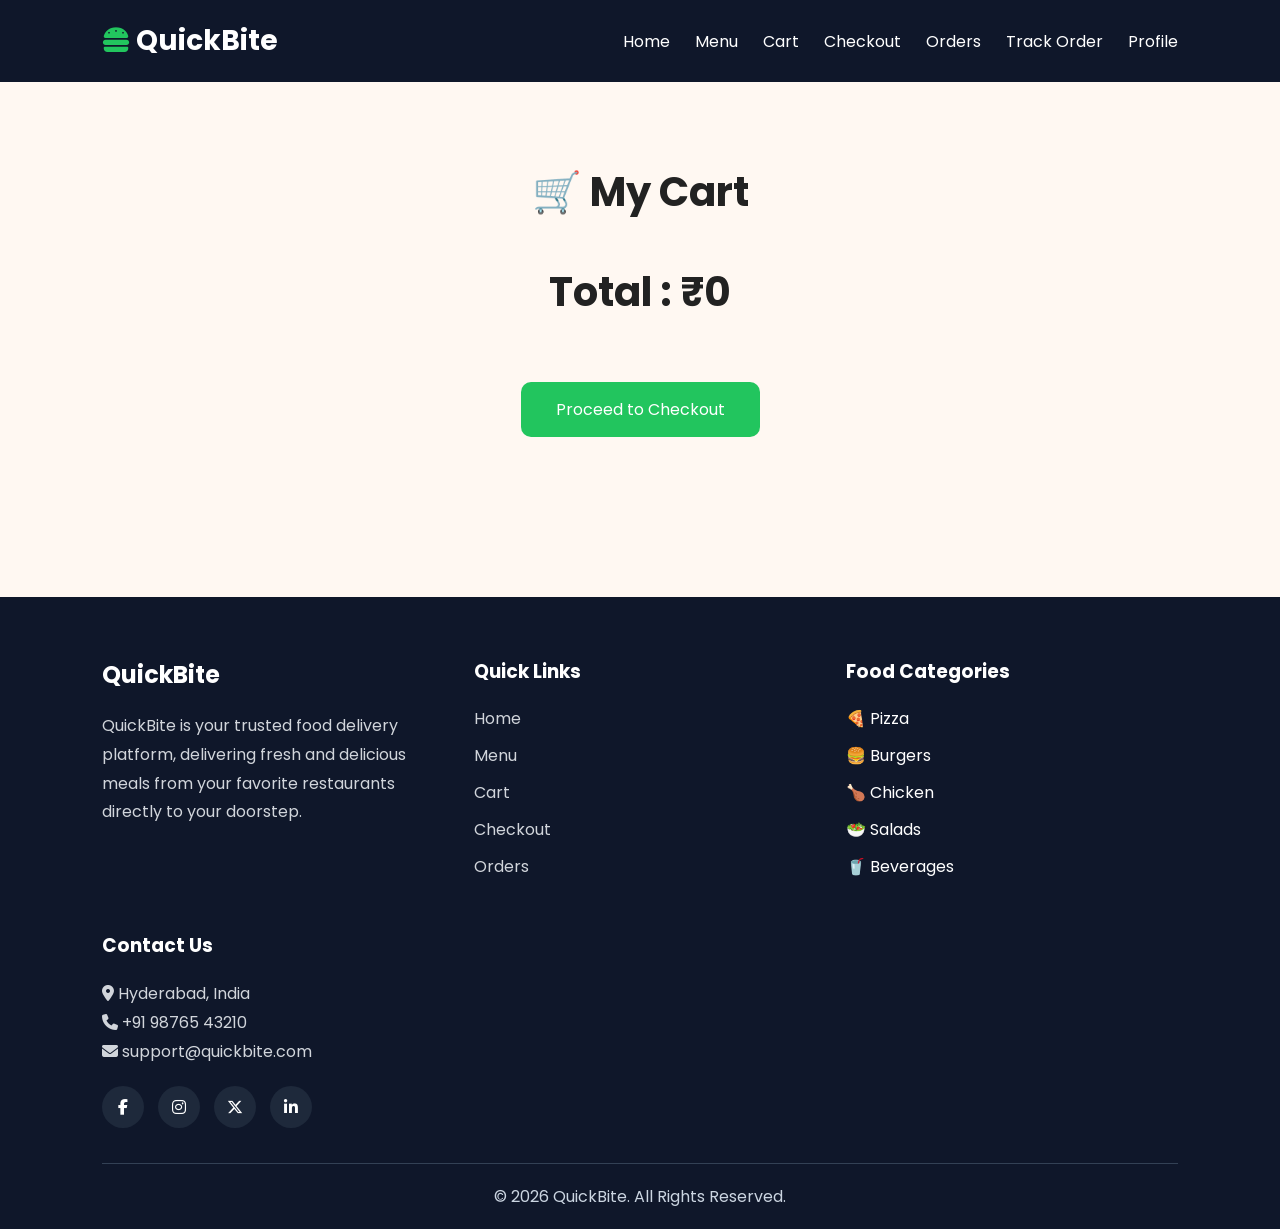
<file: cart.html>
<!DOCTYPE html>
<html lang="en">

<head>

<meta charset="UTF-8">
<meta name="viewport" content="width=device-width, initial-scale=1.0">

<title>Cart | QuickBite</title>

<link href="https://fonts.googleapis.com/css2?family=Poppins:wght@300;400;500;600;700;800&display=swap" rel="stylesheet">

<link rel="stylesheet"
href="https://cdnjs.cloudflare.com/ajax/libs/font-awesome/6.7.2/css/all.min.css">

<link rel="stylesheet" href="style.css">

</head>

<body>

<header>

<nav class="navbar">

<div class="logo">

<i class="fa-solid fa-burger"></i>

<span>QuickBite</span>

</div>

<ul class="nav-links">

<li><a href="index.html">Home</a></li>
<li><a href="menu.html">Menu</a></li>
<li><a href="cart.html">Cart</a></li>
<li><a href="checkout.html">Checkout</a></li>
<li><a href="orders.html">Orders</a></li>
<li><a href="track-order.html">Track Order</a></li>
<li><a href="profile.html">Profile</a></li>

</ul>

</nav>

</header>

<section class="cart-page">

<h2>🛒 My Cart</h2>

<div id="cartContainer"></div>

<div class="cart-total">

<h2>Total : ₹<span id="totalPrice">0</span></h2>

<button onclick="location.href='checkout.html'">

Proceed to Checkout

</button>

</div>

</section>
<!-- ===========================
        FOOTER
=========================== -->

<footer class="footer">

    <div class="footer-container">

        <div class="footer-box">

            <h2>QuickBite</h2>

            <p>

                QuickBite is your trusted food delivery platform,
                delivering fresh and delicious meals from your favorite
                restaurants directly to your doorstep.

            </p>

        </div>

        <div class="footer-box">

            <h3>Quick Links</h3>

            <ul>

                <li><a href="index.html">Home</a></li>
                <li><a href="menu.html">Menu</a></li>
                <li><a href="cart.html">Cart</a></li>
                <li><a href="checkout.html">Checkout</a></li>
                <li><a href="orders.html">Orders</a></li>

            </ul>

        </div>

        <div class="footer-box">

            <h3>Food Categories</h3>

            <ul>

                <li>🍕 Pizza</li>
                <li>🍔 Burgers</li>
                <li>🍗 Chicken</li>
                <li>🥗 Salads</li>
                <li>🥤 Beverages</li>

            </ul>

        </div>

        <div class="footer-box">

            <h3>Contact Us</h3>

            <p>
                <i class="fa-solid fa-location-dot"></i>
                Hyderabad, India
            </p>

            <p>
                <i class="fa-solid fa-phone"></i>
                +91 98765 43210
            </p>

            <p>
                <i class="fa-solid fa-envelope"></i>
                support@quickbite.com
            </p>

            <div class="social-icons">

                <a href="#"><i class="fab fa-facebook-f"></i></a>

                <a href="#"><i class="fab fa-instagram"></i></a>

                <a href="#"><i class="fab fa-x-twitter"></i></a>

                <a href="#"><i class="fab fa-linkedin-in"></i></a>

            </div>

        </div>

    </div>

    <hr>

    <p class="copyright">

        © 2026 QuickBite. All Rights Reserved.

    </p>

</footer>

<script src="script.js"></script>

</body>

</html>
</file>
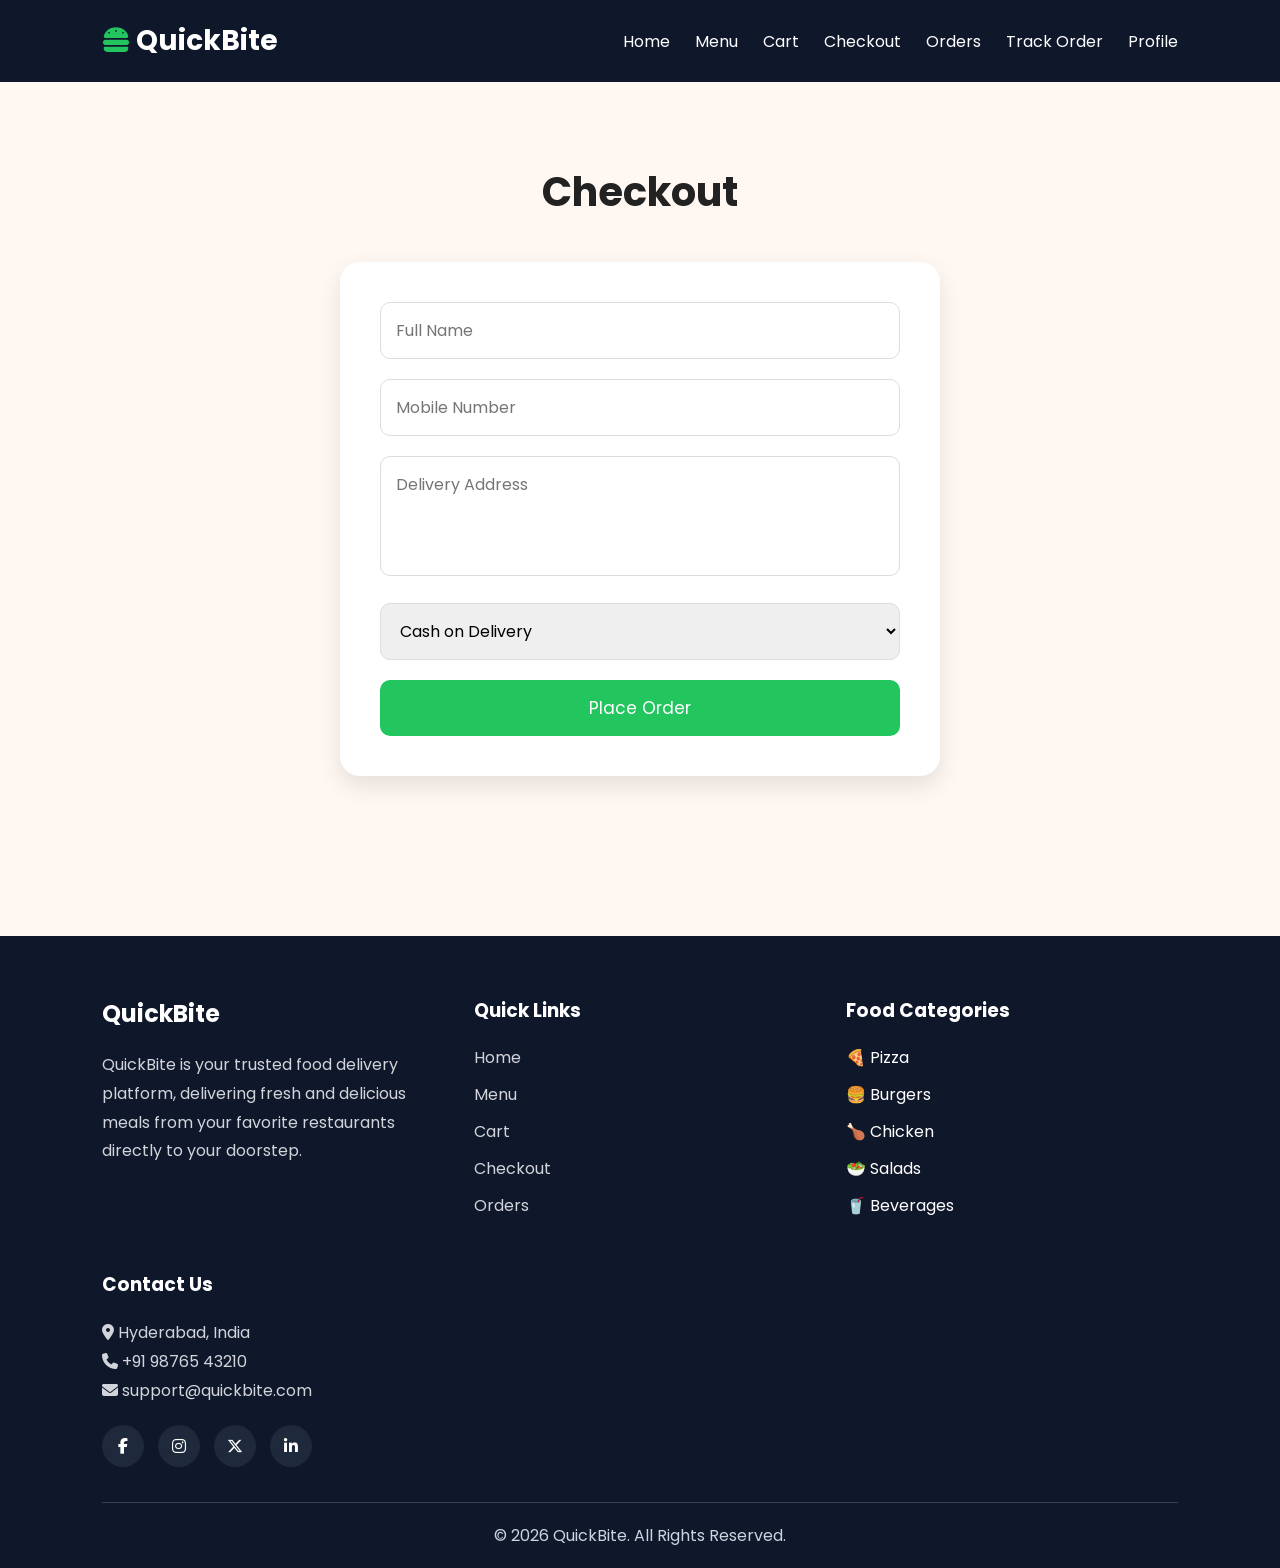
<file: checkout.html>
<!DOCTYPE html>
<html lang="en">

<head>

<meta charset="UTF-8">
<meta name="viewport" content="width=device-width, initial-scale=1.0">

<title>Checkout | QuickBite</title>

<link href="https://fonts.googleapis.com/css2?family=Poppins:wght@300;400;500;600;700;800&display=swap" rel="stylesheet">

<link rel="stylesheet"
href="https://cdnjs.cloudflare.com/ajax/libs/font-awesome/6.7.2/css/all.min.css">

<link rel="stylesheet" href="style.css">

</head>

<body>

<header>

<nav class="navbar">

<div class="logo">

<i class="fa-solid fa-burger"></i>

<span>QuickBite</span>

</div>

<ul class="nav-links">

<li><a href="index.html">Home</a></li>
<li><a href="menu.html">Menu</a></li>
<li><a href="cart.html">Cart</a></li>
<li><a href="checkout.html">Checkout</a></li>
<li><a href="orders.html">Orders</a></li>
<li><a href="track-order.html">Track Order</a></li>
<li><a href="profile.html">Profile</a></li>

</ul>

</nav>

</header>

<section class="checkout-page">

<h2>Checkout</h2>

<div class="checkout-form">

<input type="text" placeholder="Full Name">

<input type="text" placeholder="Mobile Number">

<textarea placeholder="Delivery Address"></textarea>

<select>

<option>Cash on Delivery</option>

<option>UPI</option>

<option>Credit Card</option>

</select>

<button onclick="placeOrder()">

Place Order

</button>

</div>

</section>
<!-- ===========================
        FOOTER
=========================== -->

<footer class="footer">

    <div class="footer-container">

        <div class="footer-box">

            <h2>QuickBite</h2>

            <p>

                QuickBite is your trusted food delivery platform,
                delivering fresh and delicious meals from your favorite
                restaurants directly to your doorstep.

            </p>

        </div>

        <div class="footer-box">

            <h3>Quick Links</h3>

            <ul>

                <li><a href="index.html">Home</a></li>
                <li><a href="menu.html">Menu</a></li>
                <li><a href="cart.html">Cart</a></li>
                <li><a href="checkout.html">Checkout</a></li>
                <li><a href="orders.html">Orders</a></li>

            </ul>

        </div>

        <div class="footer-box">

            <h3>Food Categories</h3>

            <ul>

                <li>🍕 Pizza</li>
                <li>🍔 Burgers</li>
                <li>🍗 Chicken</li>
                <li>🥗 Salads</li>
                <li>🥤 Beverages</li>

            </ul>

        </div>

        <div class="footer-box">

            <h3>Contact Us</h3>

            <p>
                <i class="fa-solid fa-location-dot"></i>
                Hyderabad, India
            </p>

            <p>
                <i class="fa-solid fa-phone"></i>
                +91 98765 43210
            </p>

            <p>
                <i class="fa-solid fa-envelope"></i>
                support@quickbite.com
            </p>

            <div class="social-icons">

                <a href="#"><i class="fab fa-facebook-f"></i></a>

                <a href="#"><i class="fab fa-instagram"></i></a>

                <a href="#"><i class="fab fa-x-twitter"></i></a>

                <a href="#"><i class="fab fa-linkedin-in"></i></a>

            </div>

        </div>

    </div>

    <hr>

    <p class="copyright">

        © 2026 QuickBite. All Rights Reserved.

    </p>

</footer>
<script src="script.js"></script>

</body>

</html>
</file>
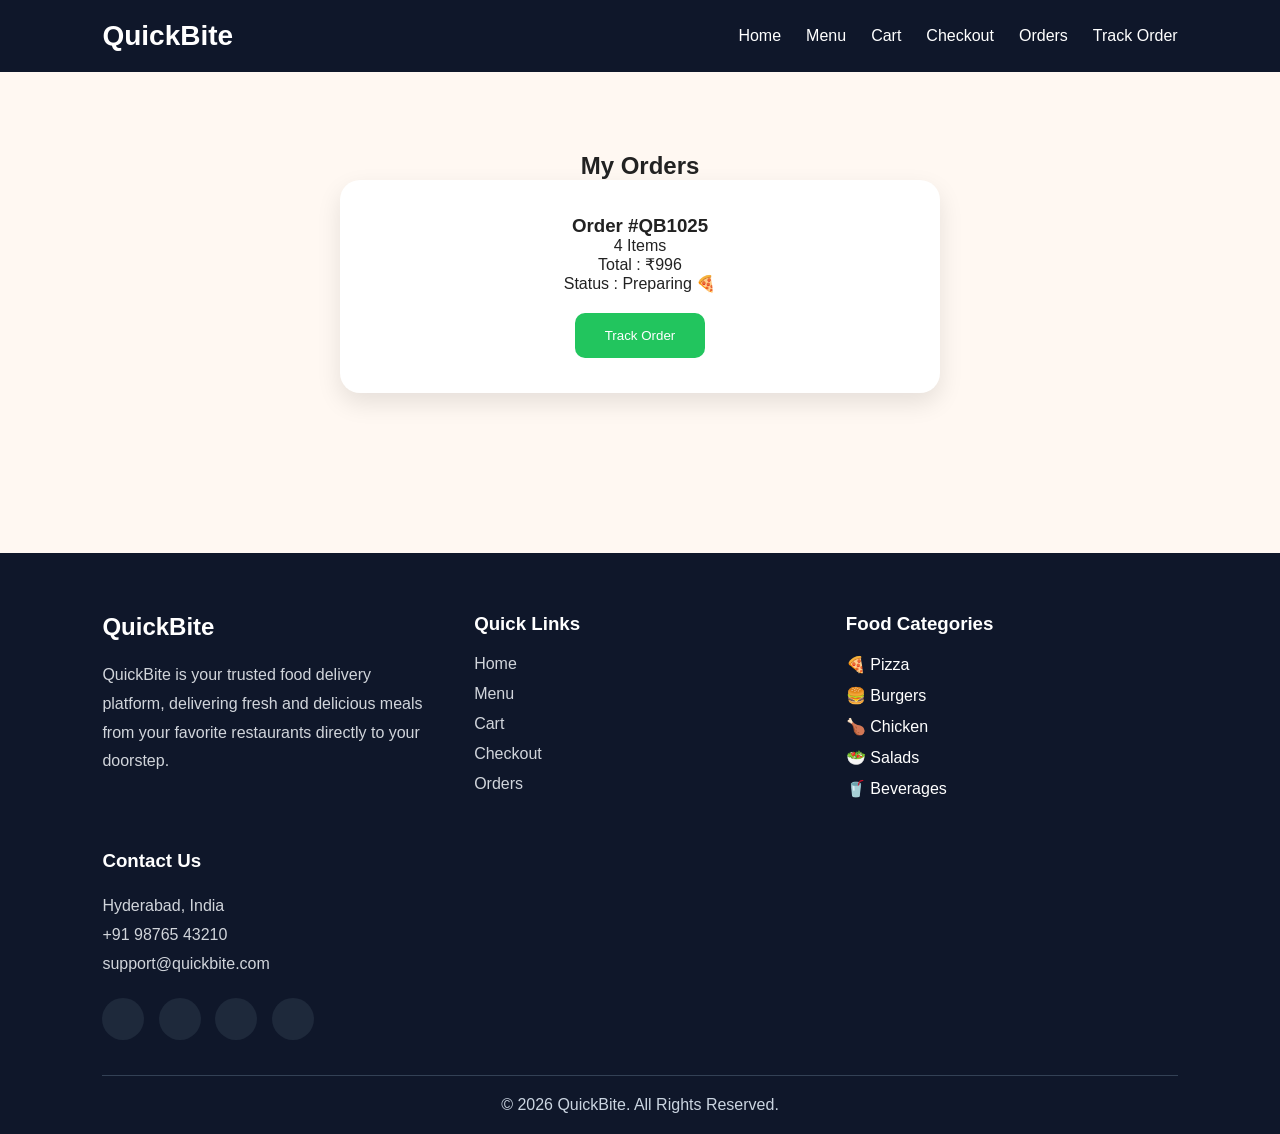
<file: orders.html>
<!DOCTYPE html>
<html lang="en">

<head>

<meta charset="UTF-8">

<meta name="viewport" content="width=device-width, initial-scale=1.0">

<title>Orders | QuickBite</title>

<link rel="stylesheet" href="style.css">

</head>

<body>

<header>

<nav class="navbar">

<div class="logo">

<i class="fa-solid fa-burger"></i>

<span>QuickBite</span>

</div>

<ul class="nav-links">

<li><a href="index.html">Home</a></li>
<li><a href="menu.html">Menu</a></li>
<li><a href="cart.html">Cart</a></li>
<li><a href="checkout.html">Checkout</a></li>
<li><a href="orders.html">Orders</a></li>
<li><a href="track-order.html">Track Order</a></li>

</ul>

</nav>

</header>

<section class="orders-page">

<h2>My Orders</h2>

<div class="order-card">

<h3>Order #QB1025</h3>

<p>4 Items</p>

<p>Total : ₹996</p>

<p>Status : Preparing 🍕</p>

<button onclick="location.href='track-order.html'">

Track Order

</button>

</div>

</section>
<!-- ===========================
        FOOTER
=========================== -->

<footer class="footer">

    <div class="footer-container">

        <div class="footer-box">

            <h2>QuickBite</h2>

            <p>

                QuickBite is your trusted food delivery platform,
                delivering fresh and delicious meals from your favorite
                restaurants directly to your doorstep.

            </p>

        </div>

        <div class="footer-box">

            <h3>Quick Links</h3>

            <ul>

                <li><a href="index.html">Home</a></li>
                <li><a href="menu.html">Menu</a></li>
                <li><a href="cart.html">Cart</a></li>
                <li><a href="checkout.html">Checkout</a></li>
                <li><a href="orders.html">Orders</a></li>

            </ul>

        </div>

        <div class="footer-box">

            <h3>Food Categories</h3>

            <ul>

                <li>🍕 Pizza</li>
                <li>🍔 Burgers</li>
                <li>🍗 Chicken</li>
                <li>🥗 Salads</li>
                <li>🥤 Beverages</li>

            </ul>

        </div>

        <div class="footer-box">

            <h3>Contact Us</h3>

            <p>
                <i class="fa-solid fa-location-dot"></i>
                Hyderabad, India
            </p>

            <p>
                <i class="fa-solid fa-phone"></i>
                +91 98765 43210
            </p>

            <p>
                <i class="fa-solid fa-envelope"></i>
                support@quickbite.com
            </p>

            <div class="social-icons">

                <a href="#"><i class="fab fa-facebook-f"></i></a>

                <a href="#"><i class="fab fa-instagram"></i></a>

                <a href="#"><i class="fab fa-x-twitter"></i></a>

                <a href="#"><i class="fab fa-linkedin-in"></i></a>

            </div>

        </div>

    </div>

    <hr>

    <p class="copyright">

        © 2026 QuickBite. All Rights Reserved.

    </p>

</footer>

<script src="script.js"></script>

</body>

</html>
</file>
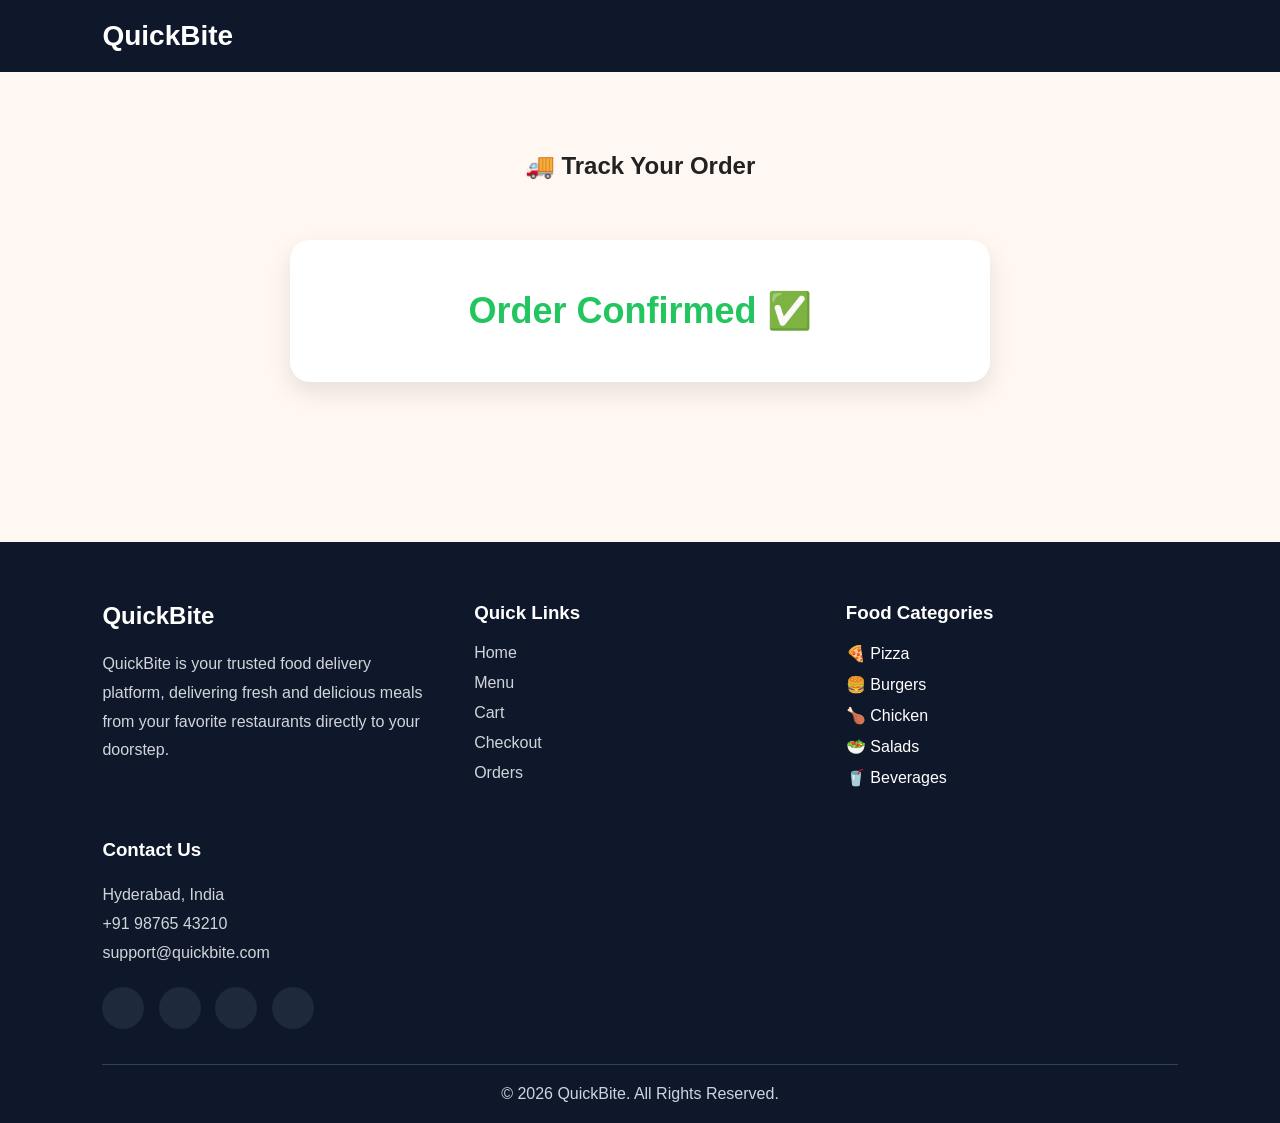
<file: track-order.html>
<!DOCTYPE html>
<html lang="en">

<head>

<meta charset="UTF-8">

<meta name="viewport" content="width=device-width, initial-scale=1.0">

<title>Track Order | QuickBite</title>

<link rel="stylesheet" href="style.css">

</head>

<body>

<header>

<nav class="navbar">

<div class="logo">

<i class="fa-solid fa-burger"></i>

<span>QuickBite</span>

</div>

</nav>

</header>

<section class="track-page">

<h2>🚚 Track Your Order</h2>

<div class="tracking-box">

<h1 id="status">

Order Confirmed ✅

</h1>

</div>

</section>

<!-- ===========================
        FOOTER
=========================== -->

<footer class="footer">

    <div class="footer-container">

        <div class="footer-box">

            <h2>QuickBite</h2>

            <p>

                QuickBite is your trusted food delivery platform,
                delivering fresh and delicious meals from your favorite
                restaurants directly to your doorstep.

            </p>

        </div>

        <div class="footer-box">

            <h3>Quick Links</h3>

            <ul>

                <li><a href="index.html">Home</a></li>
                <li><a href="menu.html">Menu</a></li>
                <li><a href="cart.html">Cart</a></li>
                <li><a href="checkout.html">Checkout</a></li>
                <li><a href="orders.html">Orders</a></li>

            </ul>

        </div>

        <div class="footer-box">

            <h3>Food Categories</h3>

            <ul>

                <li>🍕 Pizza</li>
                <li>🍔 Burgers</li>
                <li>🍗 Chicken</li>
                <li>🥗 Salads</li>
                <li>🥤 Beverages</li>

            </ul>

        </div>

        <div class="footer-box">

            <h3>Contact Us</h3>

            <p>
                <i class="fa-solid fa-location-dot"></i>
                Hyderabad, India
            </p>

            <p>
                <i class="fa-solid fa-phone"></i>
                +91 98765 43210
            </p>

            <p>
                <i class="fa-solid fa-envelope"></i>
                support@quickbite.com
            </p>

            <div class="social-icons">

                <a href="#"><i class="fab fa-facebook-f"></i></a>

                <a href="#"><i class="fab fa-instagram"></i></a>

                <a href="#"><i class="fab fa-x-twitter"></i></a>

                <a href="#"><i class="fab fa-linkedin-in"></i></a>

            </div>

        </div>

    </div>

    <hr>

    <p class="copyright">

        © 2026 QuickBite. All Rights Reserved.

    </p>

</footer>

<script src="script.js"></script>

</body>

</html>
</file>
<file: style.css>
*{
margin:0;
padding:0;
box-sizing:border-box;
font-family:'Poppins',sans-serif;
}

body{
background:#fff8f2;
color:#222;
}

.navbar{
display:flex;
justify-content:space-between;
align-items:center;
padding:20px 8%;
background:#0f172a;
}

.logo{
color:#fff;
font-size:28px;
font-weight:700;
}

.logo i{
color:#22c55e;
}

.nav-links{
display:flex;
list-style:none;
gap:25px;
}

.nav-links a{
text-decoration:none;
color:#fff;
transition:.3s;
}

.nav-links a:hover{
color:#22c55e;
}

.hero{
display:flex;
justify-content:space-between;
align-items:center;
padding:80px 8%;
gap:50px;
}

.hero-content{
flex:1;
}

.hero-content h1{
font-size:55px;
margin-bottom:20px;
}

.hero-content p{
color:#666;
margin-bottom:25px;
line-height:1.7;
}

.search-box{
display:flex;
margin-bottom:25px;
}

.search-box input{
flex:1;
padding:15px;
border:1px solid #ddd;
border-radius:10px 0 0 10px;
outline:none;
}

.search-box button{
padding:15px 20px;
border:none;
background:#22c55e;
color:#fff;
border-radius:0 10px 10px 0;
cursor:pointer;
}

.order-btn{
padding:15px 35px;
background:#22c55e;
border:none;
border-radius:10px;
color:#fff;
font-size:16px;
cursor:pointer;
}

.hero-image{
flex:1;
}

.hero-image img{
width:100%;
border-radius:20px;
}

.categories,
.popular-foods{
padding:80px 8%;
}

.categories h2,
.popular-foods h2{
text-align:center;
margin-bottom:40px;
font-size:38px;
}

.category-grid,
.food-grid{
display:grid;
grid-template-columns:repeat(auto-fit,minmax(220px,1fr));
gap:30px;
}

.category-card,
.food-card{
background:#fff;
padding:25px;
text-align:center;
border-radius:20px;
box-shadow:0 10px 25px rgba(0,0,0,.1);
transition:.3s;
}

.category-card:hover,
.food-card:hover{
transform:translateY(-10px);
}

.category-card i{
font-size:45px;
color:#22c55e;
margin-bottom:20px;
}

.food-card img{
width:100%;
height:200px;
object-fit:cover;
border-radius:15px;
}

.food-card h3{
margin:15px 0;
}

.food-card p{
font-weight:bold;
color:#22c55e;
margin-bottom:15px;
}

.food-card button{
padding:12px 25px;
background:#22c55e;
color:#fff;
border:none;
border-radius:10px;
cursor:pointer;
}

/* ===========================
      MENU PAGE
=========================== */

.menu-page{

padding:80px 8%;

}

.menu-page h2{

text-align:center;

font-size:40px;

margin-bottom:40px;

}

/* ===========================
        CART PAGE
=========================== */

.cart-page{

padding:80px 8%;

}

.cart-page h2{

text-align:center;

margin-bottom:40px;

font-size:40px;

}

.cart-card{

background:#fff;

padding:25px;

border-radius:15px;

margin-bottom:20px;

box-shadow:0 10px 20px rgba(0,0,0,.1);

display:flex;

justify-content:space-between;

align-items:center;

}

.cart-buttons{

display:flex;

gap:10px;

}

.cart-buttons button{

padding:10px 15px;

border:none;

border-radius:8px;

cursor:pointer;

background:#22c55e;

color:white;

}

.cart-total{

text-align:center;

margin-top:40px;

}

.cart-total button{

margin-top:20px;

padding:15px 35px;

background:#22c55e;

border:none;

border-radius:10px;

color:white;

cursor:pointer;

font-size:16px;

}

/* ===========================
CHECKOUT
=========================== */

.checkout-page{

padding:80px 8%;

}

.checkout-page h2{

text-align:center;

margin-bottom:40px;

font-size:40px;

}

.checkout-form{

max-width:600px;

margin:auto;

background:#fff;

padding:40px;

border-radius:20px;

box-shadow:0 10px 25px rgba(0,0,0,.1);

}

.checkout-form input,
.checkout-form textarea,
.checkout-form select{

width:100%;

padding:15px;

margin-bottom:20px;

border:1px solid #ddd;

border-radius:10px;

font-size:16px;

}

.checkout-form textarea{

height:120px;

resize:none;

}

.checkout-form button{

width:100%;

padding:15px;

background:#22c55e;

color:#fff;

border:none;

border-radius:10px;

font-size:17px;

cursor:pointer;

}

/* ===========================
ORDERS
=========================== */

.orders-page,
.track-page{

padding:80px 8%;

text-align:center;

}

.order-card{

max-width:600px;

margin:auto;

background:#fff;

padding:35px;

border-radius:20px;

box-shadow:0 10px 25px rgba(0,0,0,.1);

}

.order-card button{

margin-top:20px;

padding:15px 30px;

background:#22c55e;

color:#fff;

border:none;

border-radius:10px;

cursor:pointer;

}

.tracking-box{

margin:auto;

margin-top:60px;

max-width:700px;

padding:50px;

background:#fff;

border-radius:20px;

box-shadow:0 10px 25px rgba(0,0,0,.1);

}

.tracking-box h1{

color:#22c55e;

font-size:36px;

}

/* ===========================
        FOOTER
=========================== */

.footer{

    background:#0f172a;
    color:#fff;
    padding:60px 8% 20px;
    margin-top:80px;

}

.footer-container{

    display:grid;
    grid-template-columns:repeat(auto-fit,minmax(250px,1fr));
    gap:40px;

}

.footer-box h2,
.footer-box h3{

    margin-bottom:20px;

}

.footer-box p{

    color:#d1d5db;
    line-height:1.8;

}

.footer-box ul{

    list-style:none;
    padding:0;

}

.footer-box ul li{

    margin:12px 0;

}

.footer-box ul li a{

    text-decoration:none;
    color:#d1d5db;
    transition:.3s;

}

.footer-box ul li a:hover{

    color:#22c55e;

}

.social-icons{

    margin-top:20px;

}

.social-icons a{

    display:inline-flex;
    justify-content:center;
    align-items:center;

    width:42px;
    height:42px;

    margin-right:10px;

    border-radius:50%;

    background:#1e293b;

    color:#fff;

    text-decoration:none;

    transition:.3s;

}

.social-icons a:hover{

    background:#22c55e;
    transform:translateY(-5px);

}

.footer hr{

    border:none;
    border-top:1px solid #334155;
    margin:35px 0 20px;

}

.copyright{

    text-align:center;
    color:#cbd5e1;

}

/* ===========================
        PROFILE PAGE
=========================== */

.profile-page{

    padding:80px 8%;

    display:flex;

    justify-content:center;

    align-items:center;

}

.profile-card{

    width:420px;

    background:#fff;

    padding:40px;

    border-radius:20px;

    text-align:center;

    box-shadow:0 10px 25px rgba(0,0,0,.1);

}

.profile-card img{

    width:140px;

    height:140px;

    border-radius:50%;

    margin-bottom:20px;

}

.profile-card h2{

    font-size:32px;

    margin-bottom:10px;

}

.profile-card p{

    color:#666;

}

.profile-card hr{

    margin:25px 0;

}

.profile-details{

    text-align:left;

    line-height:2;

}

.profile-card button{

    margin-top:30px;

    padding:15px 35px;

    border:none;

    background:#22c55e;

    color:#fff;

    border-radius:10px;

    cursor:pointer;

    font-size:16px;

    transition:.3s;

}

.profile-card button:hover{

    background:#16a34a;

}
</file>
